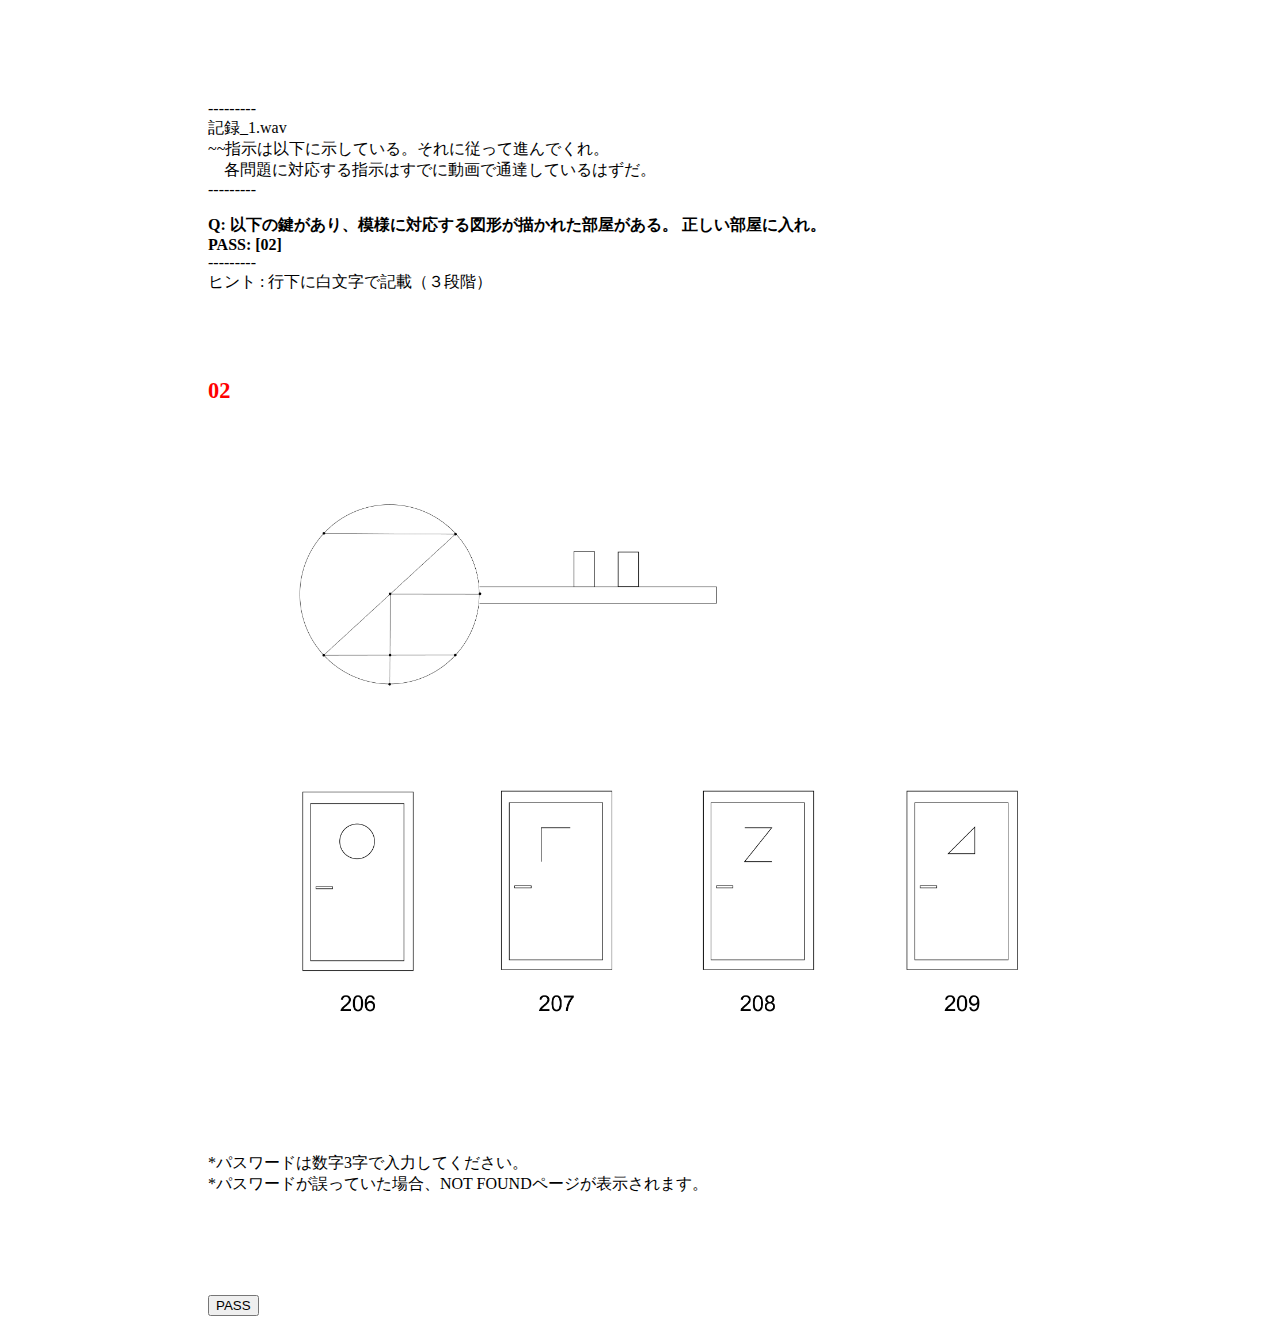
<file: website/index.html>
<!DOCTYPE html>
<html lang="ja">
<head>
    <meta charset="UTF-8">
    <meta name="viewport" content="width=device-width, initial-scale=1.0">
    <title>Question</title>
    <link rel="stylesheet" href="css/style_1.css">
</head>
<body>
<div class="honbun">
    <p>
    ---------<br>
    記録_1.wav<br>
    ~~指示は以下に示している。それに従って進んでくれ。<br>
    　各問題に対応する指示はすでに動画で通達しているはずだ。<br>
    ---------<br>
    <div class="Question">Q: 以下の鍵があり、模様に対応する図形が描かれた部屋がある。 正しい部屋に入れ。</div>
    <div class="PASS">PASS: [02]</div>
    ---------<br>
    ヒント : 行下に白文字で記載（３段階）<br>
    <div class="hint">
    1: 本編動画の英文指示と問題番号は対応している<br>
    2: "chord"がカギ<br>
    3: "chord" = "和音"、"弦"
    </div>
    </p>

    <div class="title_1"><p>02</div><br>
        <img src="rooms_1.png" alt="謎解き用図_1" width="600" height="300px"><br>
        <img src="rooms_2.png" alt="謎解き用図_2" width="900px" height="300px">
    </p>





</div>

<div class="navigation">
    <p>*パスワードは数字3字で入力してください。<br>*パスワードが誤っていた場合、NOT FOUNDページが表示されます。</p>
</div>

<div class="kotae">
    <input type="button" value="PASS" onclick="gate();">
</div>

    <script type="text/javascript">
        function gate() {
           var UserInput = prompt("パスワードを入力して下さい。","");
           if( /\W+/g.test(UserInput) ) {
      // ▼半角英数字以外の文字が存在したらエラー
      alert("半角英数字のみを入力して下さい。");
   }
   // ▼キャンセルをチェック
   else if( UserInput != null ) {
      // ▼入力内容からファイル名を生成して移動
      location.href = UserInput + ".html";
   }
        }
     </script>

    
</body>
</html>
</file>
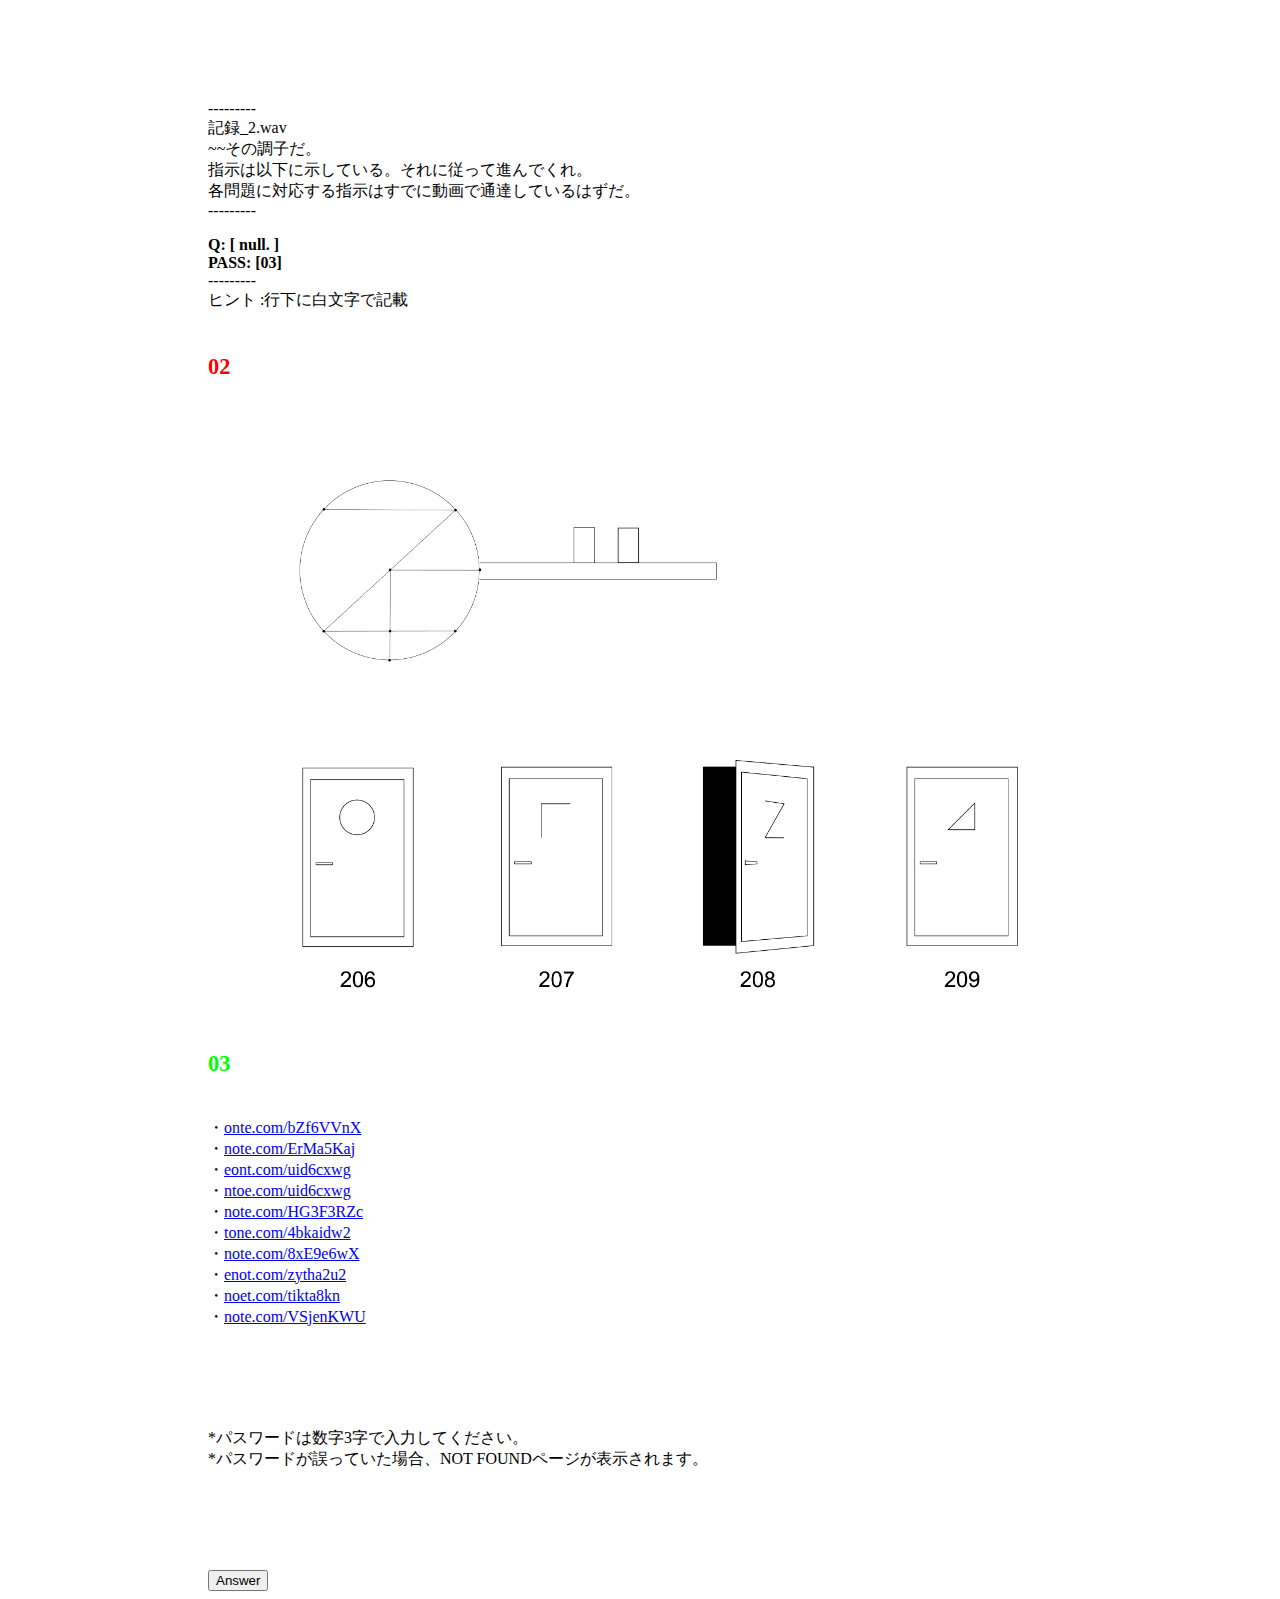
<file: website/208.html>
<!DOCTYPE html>
<html lang="ja">
<head>
    <meta charset="UTF-8">
    <meta name="viewport" content="width=device-width, initial-scale=1.0">
    <title>Question</title>
    <link rel="stylesheet" href="css/style_1.css">
</head>
<body>
<div class="honbun">
    <p>
    ---------<br>
    記録_2.wav<br>
    ~~その調子だ。<br>
    指示は以下に示している。それに従って進んでくれ。<br>
    各問題に対応する指示はすでに動画で通達しているはずだ。<br>
    ---------<br>
    <div class="Question">Q: [ null. ]</div>
    <div class="PASS">PASS: [03]</div>
    ---------<br>
    ヒント :行下に白文字で記載<br>
    <div class="hint">
    1:本編動画の指示と問題番号は対応している<br>
    </div>
    </p>


    <div class="title_1"><p>02</div><br>
        <img src="rooms_1.png" alt="謎解き用図_1" width="600" height="300px"><br>
        <img src="rooms_2_cleared.png" alt="謎解き用図_2" width="900px" height="300px">
    </p>
    
    <p>
        <div class="title_2"><p>03</div><br>

    ・<a href="https://youtu.be/CfUsrjPCuYU">onte.com/bZf6VVnX</a><br>
    ・<a href="https://note.com/preview/nbe7cc22a7023?prev_access_key=44f270fa2bc9fd091de809b60cc830f8">note.com/ErMa5Kaj</a><br>
    ・<a href="https://x.com/LEE_eizo/status/1640018720750977025">eont.com/uid6cxwg</a><br>
    ・<a href="https://www.youtube.com/watch?v=A-nM-ywgHGE">ntoe.com/uid6cxwg</a><br>
    ・<a href="https://note.com/preview/n0c5c0fbce327?prev_access_key=8d52a67e877f4af8d6326a63006b42c3">note.com/HG3F3RZc</a><br>
    ・<a href="https://x.com/granbluefantasy/status/1125686740486742016?s=20">tone.com/4bkaidw2</a><br>
    ・<a href="https://note.com/preview/n1ae1ddb16784?prev_access_key=31d9e22fb6231647f928bfe420f45412">note.com/8xE9e6wX</a><br>
    ・<a href="https://x.com/mikan_box0325/status/1644294047480320001">enot.com/zytha2u2</a><br>
    ・<a href="https://x.com/mikan_box0325/status/1623303348660359168">noet.com/tikta8kn</a><br>
    ・<a href="https://note.com/preview/n94da5a419d0b?prev_access_key=e3e94d5e9edff00c3b3edadbdb9317d3">note.com/VSjenKWU</a><br>
    
    </p>




    














</div>

<div class="navigation">
    <p>*パスワードは数字3字で入力してください。<br>*パスワードが誤っていた場合、NOT FOUNDページが表示されます。</p>
</div>

<div class="kotae">
    <input type="button" value="Answer" onclick="gate();">
</div>

    <script type="text/javascript">
        function gate() {
           var UserInput = prompt("パスワードを入力して下さい。","");
           if( /\W+/g.test(UserInput) ) {
      // ▼半角英数字以外の文字が存在したらエラー
      alert("半角英数字のみを入力して下さい。");
   }
   // ▼キャンセルをチェック
   else if( UserInput != null ) {
      // ▼入力内容からファイル名を生成して移動
      location.href = UserInput + ".html";
   }
        }
     </script>

    
</body>
</html>
</file>
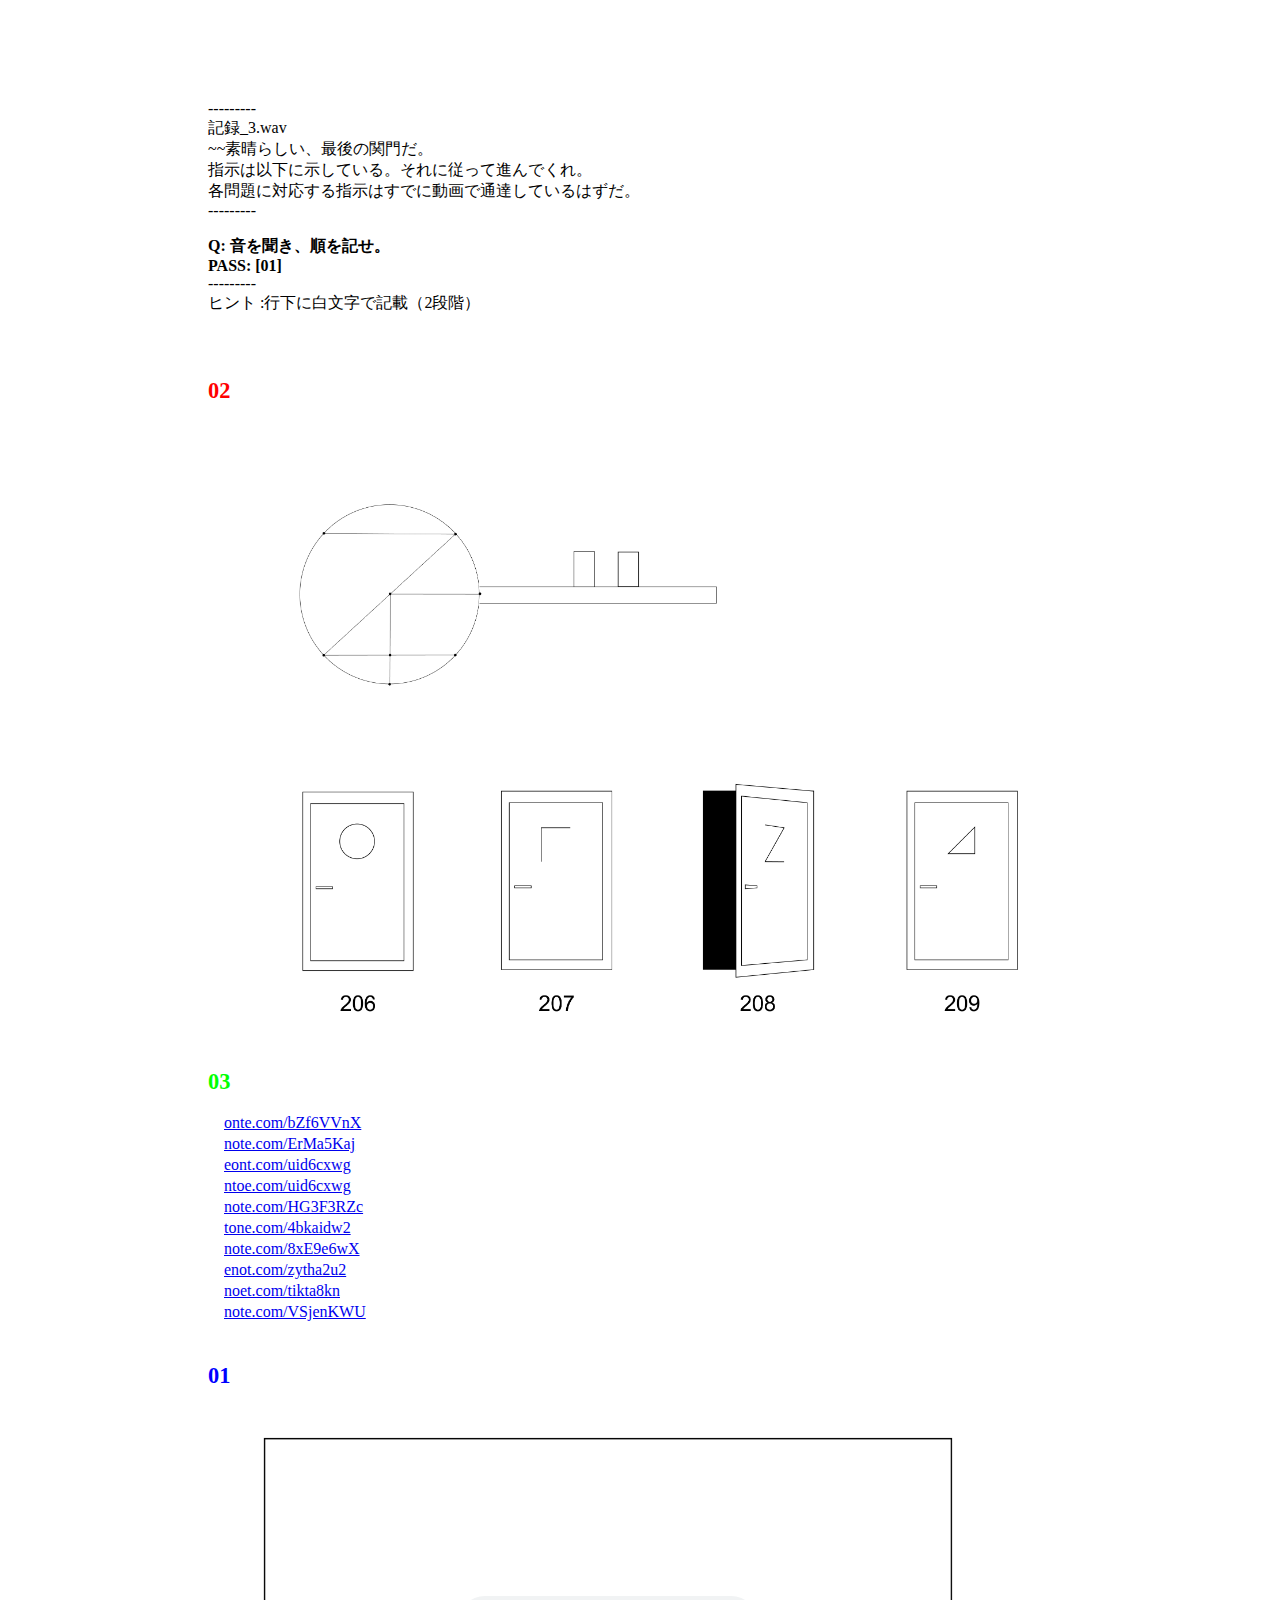
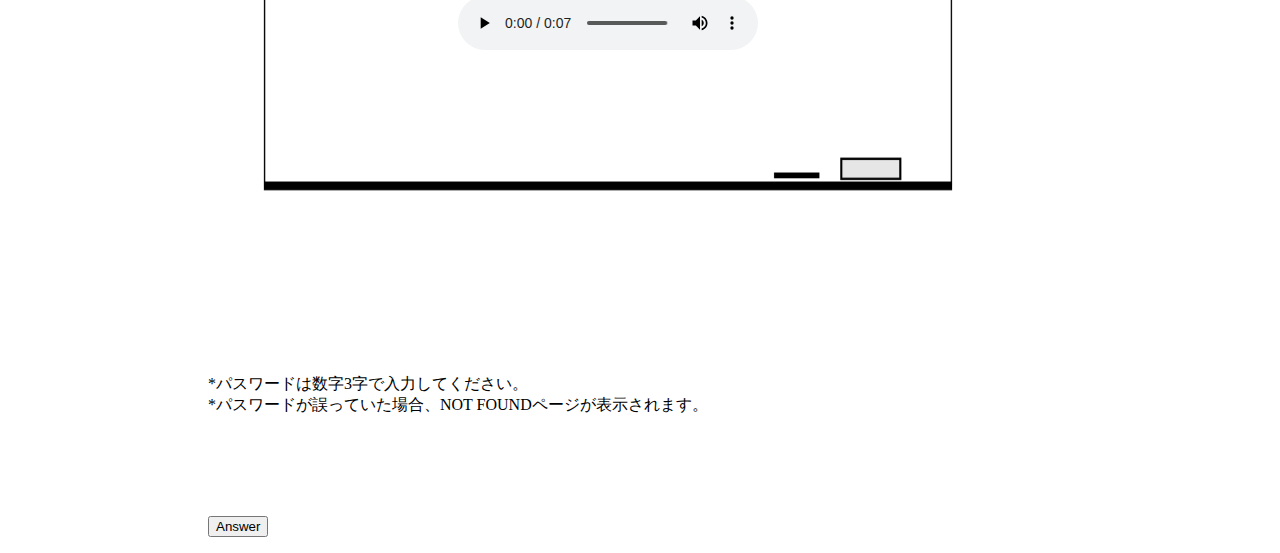
<file: website/231.html>
<!DOCTYPE html>
<html lang="ja">
<head>
    <meta charset="UTF-8">
    <meta name="viewport" content="width=device-width, initial-scale=1.0">
    <title>Question</title>
    <link rel="stylesheet" href="css/style_4.css">
</head>
<body>

<div class="honbun">
    <p>
    ---------<br>
    記録_3.wav<br>
    ~~素晴らしい、最後の関門だ。<br>
    指示は以下に示している。それに従って進んでくれ。<br>
    各問題に対応する指示はすでに動画で通達しているはずだ。<br>
    ---------<br>
    <div class="Question">Q: 音を聞き、順を記せ。</div>
    <div class="PASS">PASS: [01]</div>
    ---------<br>
    ヒント :行下に白文字で記載（2段階）<br>
    <div class="hint">
    1. 本編動画の指示と問題番号は対応している。<br>
    2. 図全体を見ると、答えがどこにあるかがわかるかもしれない。

    </p>

    <div class="title_1"><p>02</div><br>
        <img src="rooms_1.png" alt="謎解き用図_1" width="600" height="300px"><br>
        <img src="rooms_2_cleared.png" alt="謎解き用図_2" width="900px" height="300px">
    </p>
    

    <p>
        <div class="title_2">03</div><br>

    ・<a href="https://youtu.be/CfUsrjPCuYU">onte.com/bZf6VVnX</a><br>
    ・<a href="https://note.com/preview/nbe7cc22a7023?prev_access_key=44f270fa2bc9fd091de809b60cc830f8">note.com/ErMa5Kaj</a><br>
    ・<a href="https://x.com/LEE_eizo/status/1640018720750977025">eont.com/uid6cxwg</a><br>
    ・<a href="https://www.youtube.com/watch?v=A-nM-ywgHGE">ntoe.com/uid6cxwg</a><br>
    ・<a href="https://note.com/preview/n0c5c0fbce327?prev_access_key=8d52a67e877f4af8d6326a63006b42c3">note.com/HG3F3RZc</a><br>
    ・<a href="https://x.com/granbluefantasy/status/1125686740486742016?s=20">tone.com/4bkaidw2</a><br>
    ・<a href="https://note.com/preview/n1ae1ddb16784?prev_access_key=31d9e22fb6231647f928bfe420f45412">note.com/8xE9e6wX</a><br>
    ・<a href="https://x.com/mikan_box0325/status/1644294047480320001">enot.com/zytha2u2</a><br>
    ・<a href="https://x.com/mikan_box0325/status/1623303348660359168">noet.com/tikta8kn</a><br>
    ・<a href="https://note.com/preview/n94da5a419d0b?prev_access_key=e3e94d5e9edff00c3b3edadbdb9317d3">note.com/VSjenKWU</a><br>
    
    <br>

    </p>
    <div class="title_3"><p>01</div>
    </p>
    
    <img src="bord.png" alt="謎解き用画像_3" width="800px" height="400px">
    
    <div class="audio_player">
    <audio controls src="pas_sound_fix.wav" type="audio/wav">謎解き用音声_1</audio>
    </div>


</div>


<p>
<div class="navigation">
    *パスワードは数字3字で入力してください。<br>*パスワードが誤っていた場合、NOT FOUNDページが表示されます。
</div>


<div class="kotae">
    <input type="button" value="Answer" onclick="gate();">
</div>
</p>


    <script type="text/javascript">
        function gate() {
           var UserInput = prompt("パスワードを入力して下さい。","");
           if( /\W+/g.test(UserInput) ) {
      // ▼半角英数字以外の文字が存在したらエラー
      alert("半角英数字のみを入力して下さい。");
   }
   // ▼キャンセルをチェック
   else if( UserInput != null ) {
      // ▼入力内容からファイル名を生成して移動
      location.href = UserInput + ".html";
   }
        }
     </script>

    
</body>
</html>
</file>
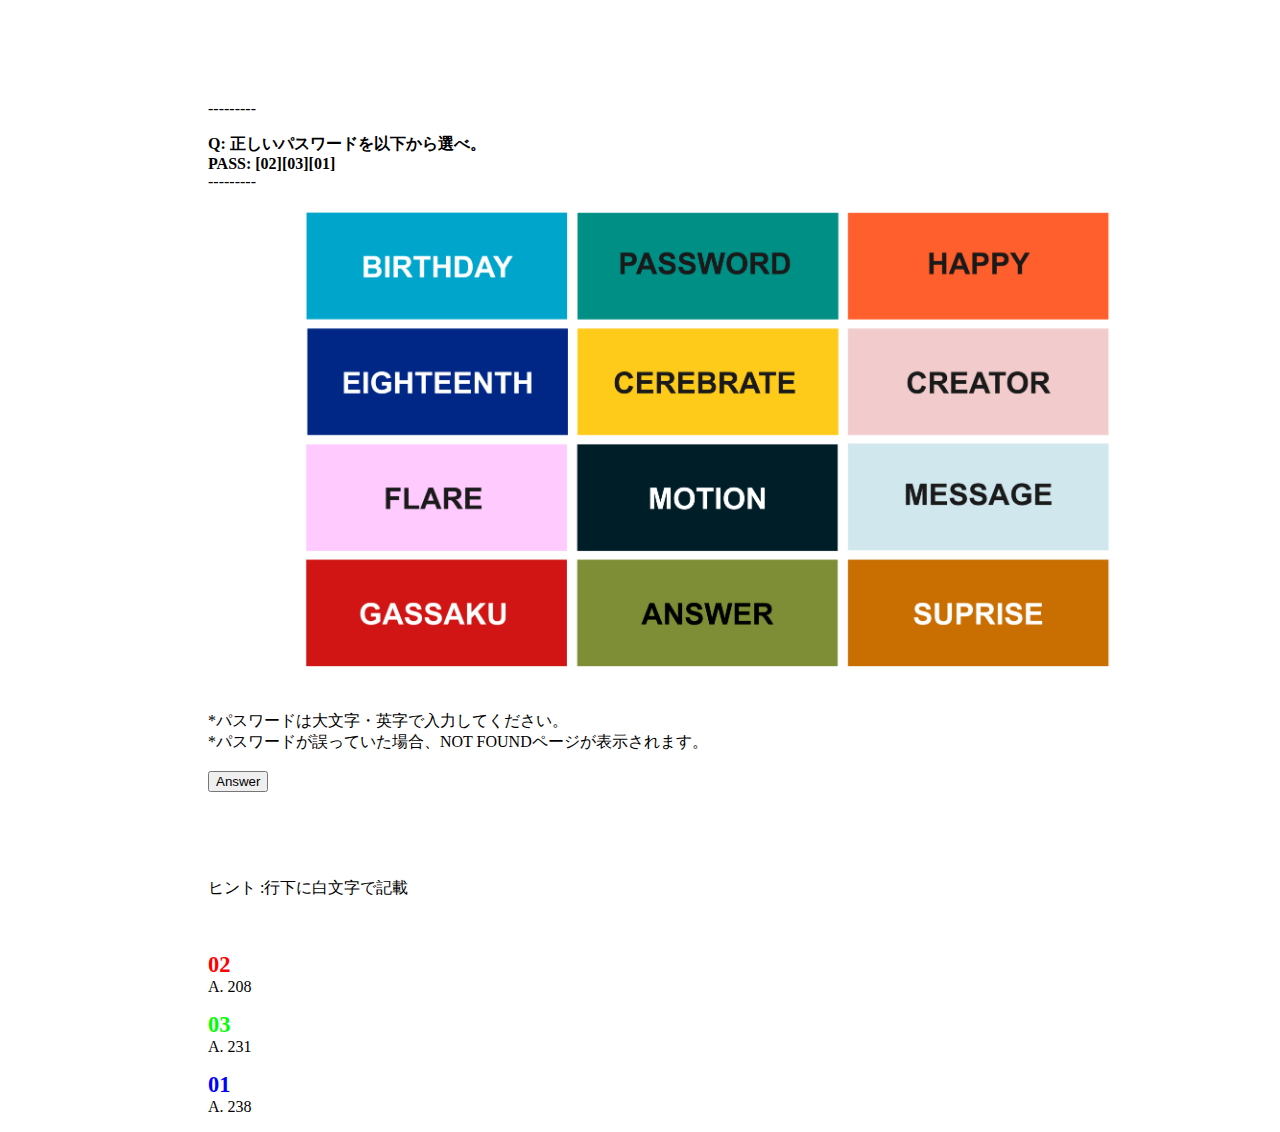
<file: website/238.html>
<!DOCTYPE html>
<html lang="ja">
<head>
    <meta charset="UTF-8">
    <meta name="viewport" content="width=device-width, initial-scale=1.0">
    <title>Question</title>
    <link rel="stylesheet" href="css/style_3.css">
</head>
<body>
<div class="honbun">
    <p>
    ---------<br>
    <div class="Question">Q: 正しいパスワードを以下から選べ。</div> 
    <div class="PASS">PASS: [02][03][01]</div>
    ---------<br>

    <img src="password.png" alt="謎解き用図_5" width="1000px" height="500px">

    <p>
    <div class="navigation">
    *パスワードは大文字・英字で入力してください。<br>*パスワードが誤っていた場合、NOT FOUNDページが表示されます。
    </div>
    <br>
    <div class="kotae">
        <input type="button" value="Answer" onclick="gate();">
    </div>
    </p>

    <br>
    <br>
    <br>

    <p>
    ヒント :行下に白文字で記載<br>
    <div class="hint">
    それぞれの背景色に注目しろ。<br>
    </div>
    </p>

    <p>
        <div class="title_1">02</div>
        A. 208
    </p>
    

    <p>
        <div class="title_2">03</div>
        A. 231
    </p>

    <p>
        <div class="title_3">01</div>
        A. 238
    </p>


    
    
    












</div>




    <script type="text/javascript">
        function gate() {
           var UserInput = prompt("パスワードを入力して下さい。","");
           if( /\W+/g.test(UserInput) ) {
      // ▼半角英数字以外の文字が存在したらエラー
      alert("半角英数字のみを入力して下さい。");
   }
   // ▼キャンセルをチェック
   else if( UserInput != null ) {
      // ▼入力内容からファイル名を生成して移動
      location.href = UserInput + ".html";
   }
        }
     </script>

    
</body>
</html>
</file>
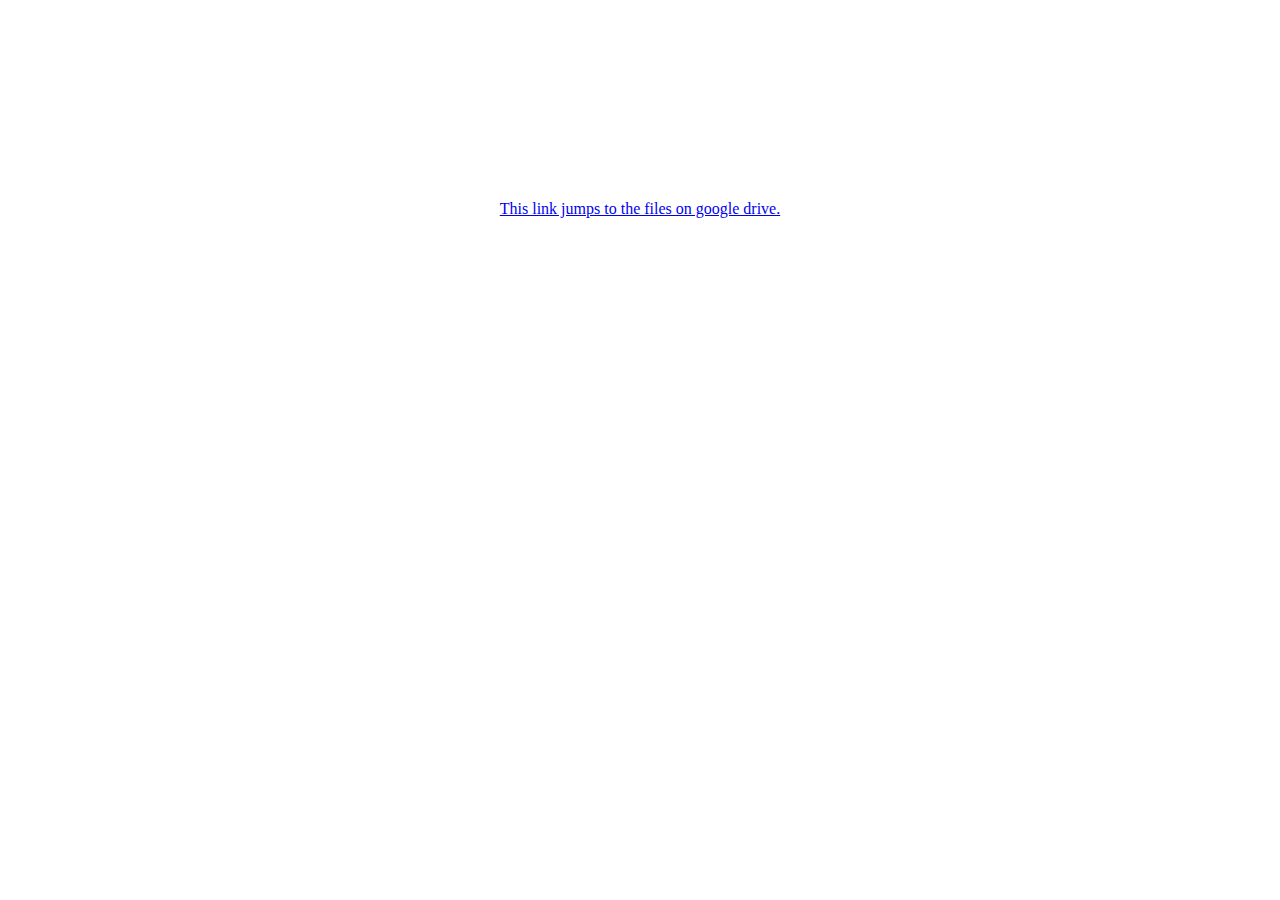
<file: website/MESSAGE.html>
<!DOCTYPE html>
<html lang="en">
<head>
    <meta charset="UTF-8">
    <meta name="viewport" content="width=device-width, initial-scale=1.0">
    <meta name="robots" content="noindex">
    <title>owari</title>
    <link rel="stylesheet" href="css/style_2.css">
</head>

<body>
<p><div class="honbun">
</div></p>


<div class="link">
    <p><a href="https://drive.google.com/drive/folders/1zUqIXi2iAx1O2-17wp4Z_WL3loSBVAfL?usp=drive_link">This link jumps to the files on google drive.</a></p>
</div>

</body>
</html>
</file>
<file: website/css/style_1.css>
@charset "utf-8";

.honbun{
    text-align: left;
    margin-top: 100px;
    margin-left: 200px;
}

.Question{
    font-weight: bold;
}
.PASS{
    font-weight: bold;
}

.hint{
    color: #fff;
}

.title_1{
    font-weight: bold;
    font-size: 140%;
    color: red;
}

.title_2{
    font-weight: bold;
    font-size: 140%;
    color: #0f0;
}

.title_3{
    font-weight: bold;
    font-size: 140%;
    color: #00f;
}

.audio_player{
    position: relative;
    top: -220px;
    left: 250px;
}

.navigation{
    text-align: left;
    margin-top: 100px;
    margin-left: 200px;
}

.kotae{
    text-align: left;
    margin-top: 100px;
    margin-left: 200px;
}
</file>
<file: website/css/style_4.css>
@charset "utf-8";

.honbun{
    text-align: left;
    margin-top: 100px;
    margin-left: 200px;
}

.Question{
    font-weight: bold;
}
.PASS{
    font-weight: bold;
}

.hint{
    color: #fff;
}

.title_1{
    font-weight: bold;
    font-size: 140%;
    color: red;
}

.title_2{
    font-weight: bold;
    font-size: 140%;
    color: #0f0;
}

.title_3{
    font-weight: bold;
    font-size: 140%;
    color: #00f;
}

.audio_player{
    position: relative;
    top: -220px;
    left: 250px;
}

.navigation{
    text-align: left;
    margin-top: 100px;
}

.kotae{
    text-align: left;
    margin-top: 100px;
}
</file>
<file: website/css/style_3.css>
@charset "utf-8";

.honbun{
    text-align: left;
    margin-top: 100px;
    margin-left: 200px;
}

.Question{
    font-weight: bold;
}
.PASS{
    font-weight: bold;
}

.hint{
    color: #fff;
}

.title_1{
    font-weight: bold;
    font-size: 140%;
    color: red;
}

.title_2{
    font-weight: bold;
    font-size: 140%;
    color: #0f0;
}

.title_3{
    font-weight: bold;
    font-size: 140%;
    color: #00f;
}
</file>
<file: website/css/style_2.css>
@charset "utf-8";
.link{
    text-align: center;
    margin-top: 200px;
}

.honbun{
    text-align: center;
}
</file>
